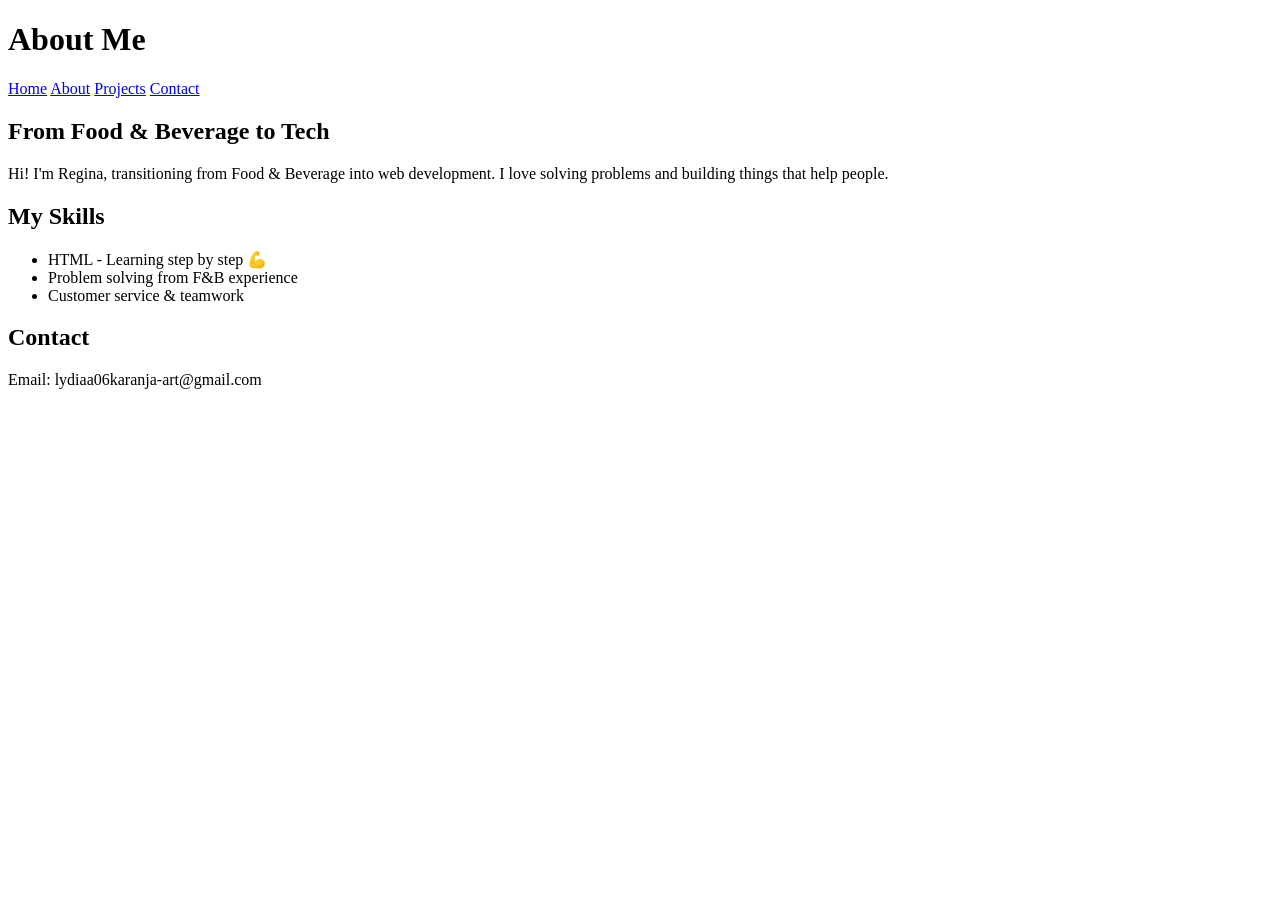
<file: about.html>
<!DOCTYPE html>
<html lang="en">
<head>
    <meta charset="UTF-8">
    <meta name="viewport" content="width=device-width, initial-scale=1.0">
    <title>About Regina Gathoni</title>
</head>
<body>
    <header>
        <h1>About Me</h1>
        <nav>
            <a href="index.html">Home</a>
            <a href="about.html">About</a>
            <a href="projects.html">Projects</a>
            <a href="contact.html">Contact</a>
        </nav>
    </header>
    
    <main>
        <h2>From Food & Beverage to Tech</h2>
        <p>Hi! I'm Regina, transitioning from Food & Beverage into web development. I love solving problems and building things that help people.</p>
        
        <h2>My Skills</h2>
        <ul>
            <li>HTML - Learning step by step 💪</li>
            <li>Problem solving from F&B experience</li>
            <li>Customer service & teamwork</li>
        </ul>
        
        <h2>Contact</h2>
        <p>Email: lydiaa06karanja-art@gmail.com</p>
    </main>
</body>
</html>
</file>
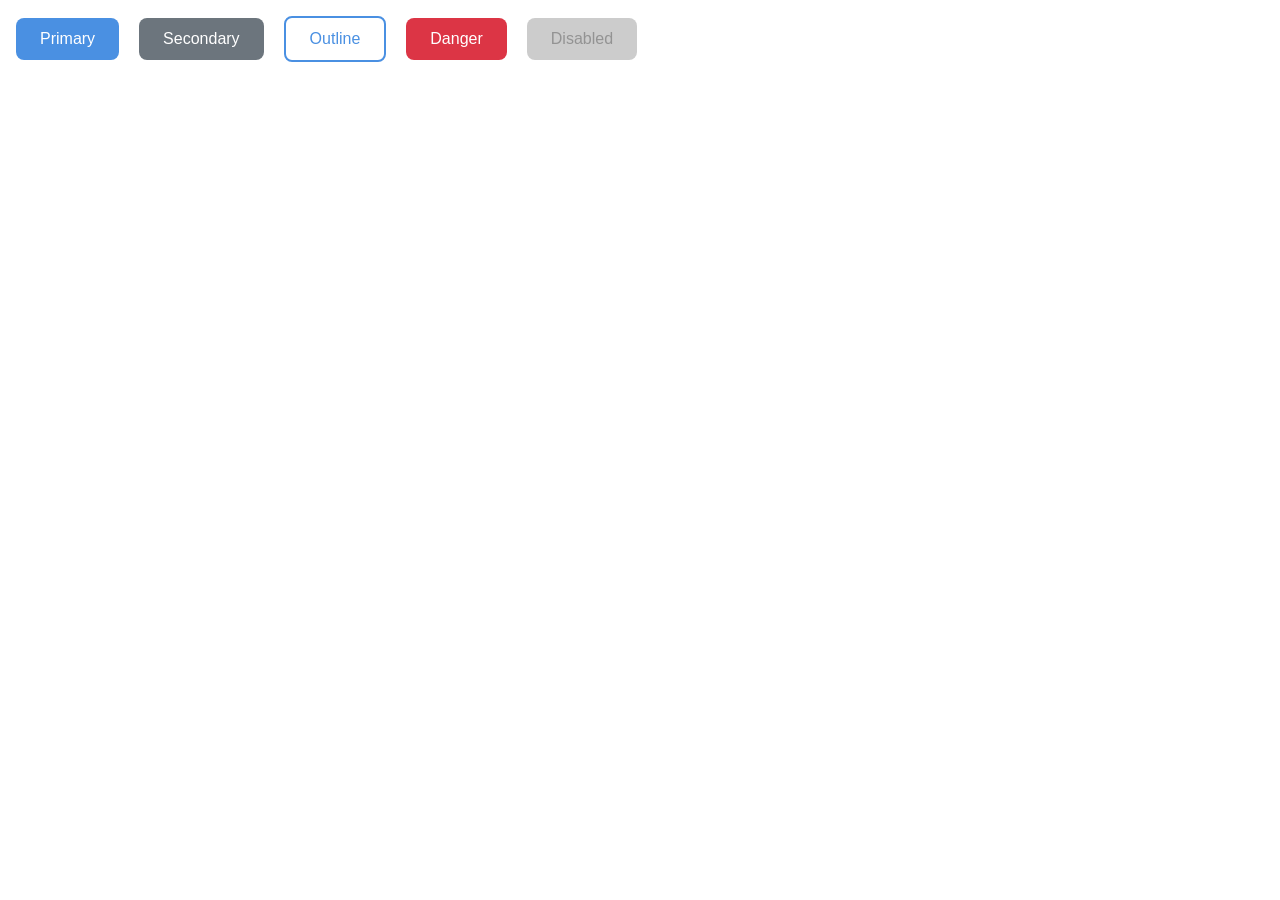
<file: buttons.html>
<!DOCTYPE html>
<html>
<head>
<style>
  button { padding: 12px 24px; margin: 8px; border-radius: 8px; border: none; cursor: pointer; font-size: 16px; }
  .primary { background: #4a90e2; color: white; }
  .primary:hover { background: #357ABD; }
  .secondary { background: #6c757d; color: white; }
  .secondary:hover { background: #5a6268; }
  .outline { background: transparent; border: 2px solid #4a90e2; color: #4a90e2; }
  .outline:hover { background: #4a90e2; color: white; }
  .danger { background: #dc3545; color: white; }
  .danger:hover { background: #c82333; }
  button:disabled { background: #ccc; cursor: not-allowed; }
</style>
</head>
<body>
  <button class="primary">Primary</button>
  <button class="secondary">Secondary</button>
  <button class="outline">Outline</button>
  <button class="danger">Danger</button>
  <button disabled>Disabled</button>
</body>
</html>
</file>
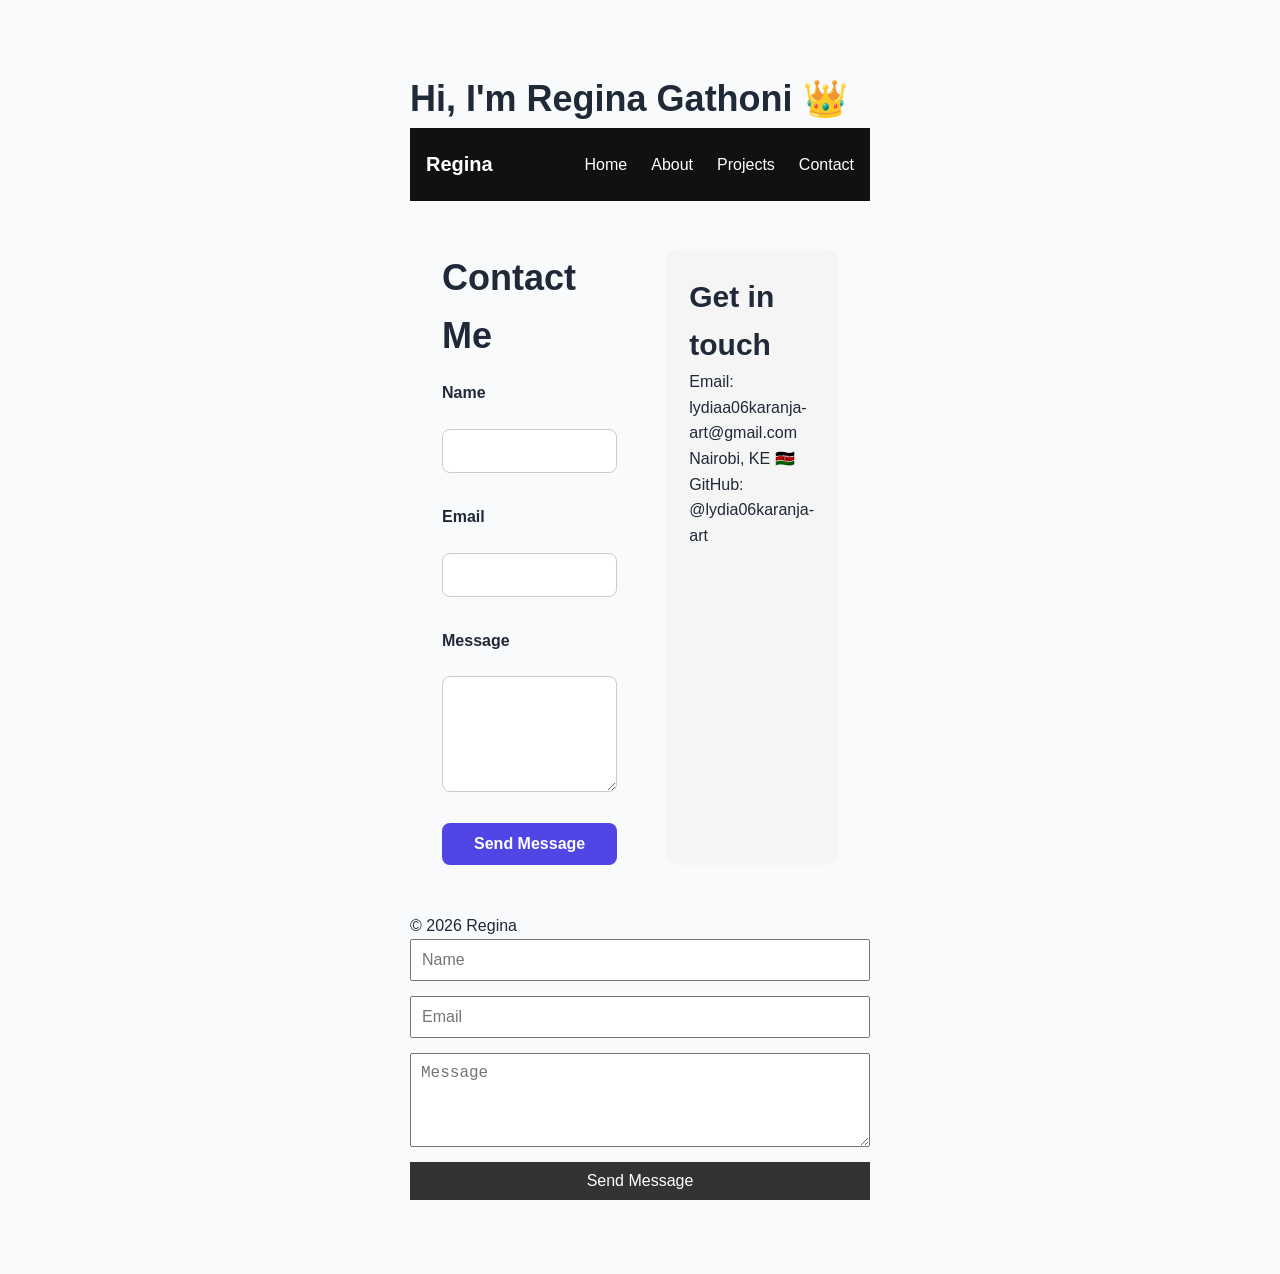
<file: contact.html>
<!DOCTYPE html>
<html lang="en">
<head>
  <meta charset="UTF-8">
  <meta name="viewport" content="width=device-width, initial-scale=1.0">
  <title>Contact - Regina</title>
  <link rel="stylesheet" href="styles.css">
</head>
<body>
  <header>
    <h1>Hi, I'm Regina Gathoni 👑</h1>
    <nav class="navbar">
      <a href="index.html" class="logo">Regina</a>
      <input type="checkbox" id="nav-toggle" class="nav-toggle">
      <label for="nav-toggle" class="nav-toggle-label"><span></span></label>
      <ul class="nav-links">
        <li><a href="index.html">Home</a></li>
        <li><a href="about.html">About</a></li>
        <li><a href="projects.html">Projects</a></li>
        <li><a href="contact.html">Contact</a></li>
      </ul>
    </nav>
  </header>

  <main>
    <section class="contact-wrapper" id="contact">
      <!-- FORM = 2fr on desktop -->
      <div class="contact-form">
        <h1>Contact Me</h1>
        <form>
          <label for="name">Name</label>
          <input type="text" id="name" name="name" required>

          <label for="email">Email</label>
          <input type="email" id="email" name="email" required>

          <label for="message">Message</label>
          <textarea id="message" name="message" rows="5" required></textarea>

          <button type="submit" class="btn">Send Message</button>
        </form>
      </div>

      <!-- SIDEBAR = 1fr on desktop -->
      <aside class="contact-sidebar">
        <h2>Get in touch</h2>
        <p>Email: lydiaa06karanja-art@gmail.com</p>
        <p>Nairobi, KE 🇰🇪</p>
        <p>GitHub: @lydia06karanja-art</p>
      </aside>
    </section>
  </main>

  <footer>
    <p>&copy; 2026 Regina</p>
  </footer>
</body>
</html>


<!DOCTYPE html>
<html lang="en">
<head>
  <meta charset="UTF-8">
  <meta name="viewport" content="width=device-width, initial-scale=1.0">
  <title>Contact Form - Day 4</title>
  <style>
    body { font-family: Arial, sans-serif; max-width: 500px; margin: 50px auto; padding: 20px; }
    form { display: flex; flex-direction: column; gap: 15px; }
    input, textarea, button { padding: 10px; font-size: 16px; }
    button { background: #333; color: white; border: none; cursor: pointer; }
  </style>
</head>
<body>
  <form>
    <input type="text" placeholder="Name" required>
    <input type="email" placeholder="Email" required>
    <textarea placeholder="Message" rows="4" required></textarea>
    <button type="submit">Send Message</button>
  </form>
</body>
</html>
</file>
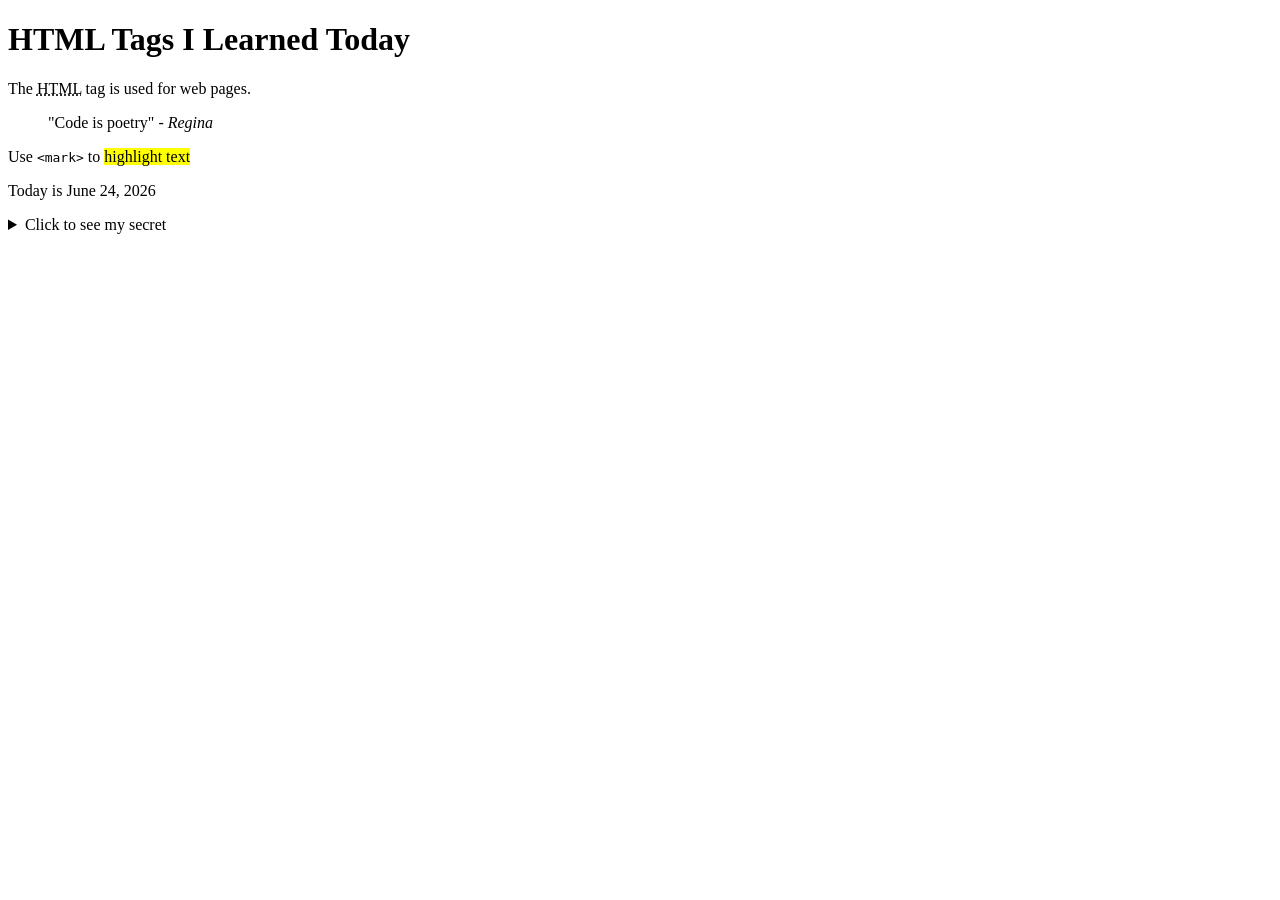
<file: day1.html>
<!DOCTYPE html>
<html lang="en">
<head>
  <meta charset="UTF-8">
  <title>Day 1 - Five Tags</title>
</head>
<body>
  <h1>HTML Tags I Learned Today</h1>
  
  <p>The <abbr title="HyperText Markup Language">HTML</abbr> tag is used for web pages.</p>
  
  <blockquote>
    "Code is poetry" 
    <cite>- Regina</cite>
  </blockquote>
  
  <p>Use <code>&lt;mark&gt;</code> to <mark>highlight text</mark></p>
  
  <p>Today is <time datetime="2026-06-24">June 24, 2026</time></p>
  
  <details>
    <summary>Click to see my secret</summary>
    <p>I beat GitHub on mobile 😎</p>
  </details>
</body>
</html>
</file>
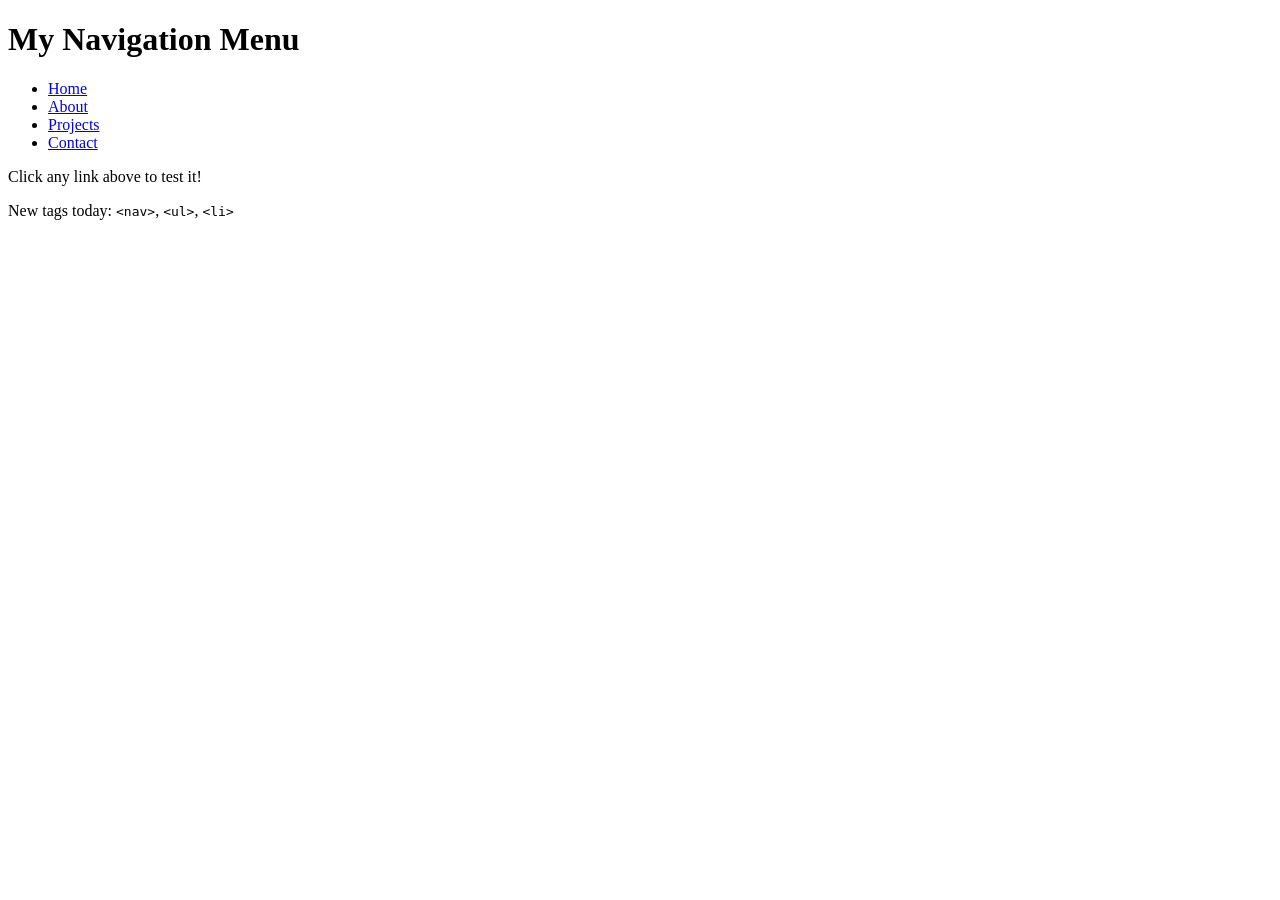
<file: day2.html>
<!DOCTYPE html>
<html lang="en">
<head>
  <meta charset="UTF-8">
  <title>Day 2 - Navigation Menu</title>
</head>
<body>
  <h1>My Navigation Menu</h1>
  
  <nav>
    <ul>
      <li><a href="index.html">Home</a></li>
      <li><a href="about.html">About</a></li>
      <li><a href="projects.html">Projects</a></li>
      <li><a href="contact.html">Contact</a></li>
    </ul>
  </nav>
  
  <p>Click any link above to test it!</p>
  
  <p>New tags today: <code>&lt;nav&gt;</code>, <code>&lt;ul&gt;</code>, <code>&lt;li&gt;</code></p>
</body>
</html>
</file>
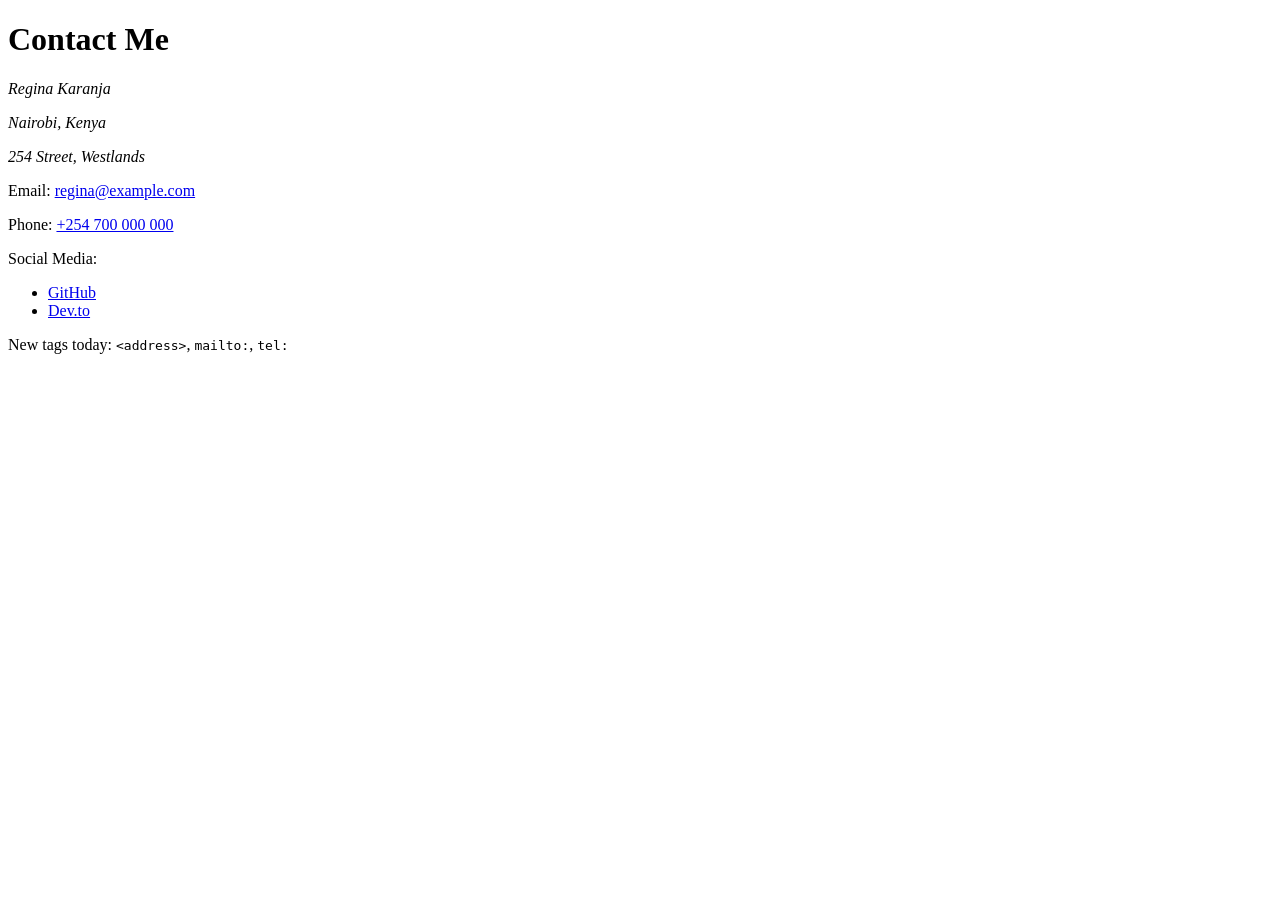
<file: day3.html>
<!DOCTYPE html>
<html lang="en">
<head>
  <meta charset="UTF-8">
  <title>Day 3 - Contact Section</title>
</head>
<body>
  <h1>Contact Me</h1>
  
  <address>
    <p>Regina Karanja</p>
    <p>Nairobi, Kenya</p>
    <p>254 Street, Westlands</p>
  </address>
  
  <p>Email: <a href="mailto:regina@example.com">regina@example.com</a></p>
  
  <p>Phone: <a href="tel:+254700000">+254 700 000 000</a></p>
  
  <p>Social Media:</p>
  <ul>
    <li><a href="https://github.com/lydiaa06karanja-art" target="_blank">GitHub</a></li>
    <li><a href="https://dev.to/lydiaa06karanjaart" target="_blank">Dev.to</a></li>
  </ul>
  
  <p>New tags today: <code>&lt;address&gt;</code>, <code>mailto:</code>, <code>tel:</code></p>
</body>
</html>
</file>
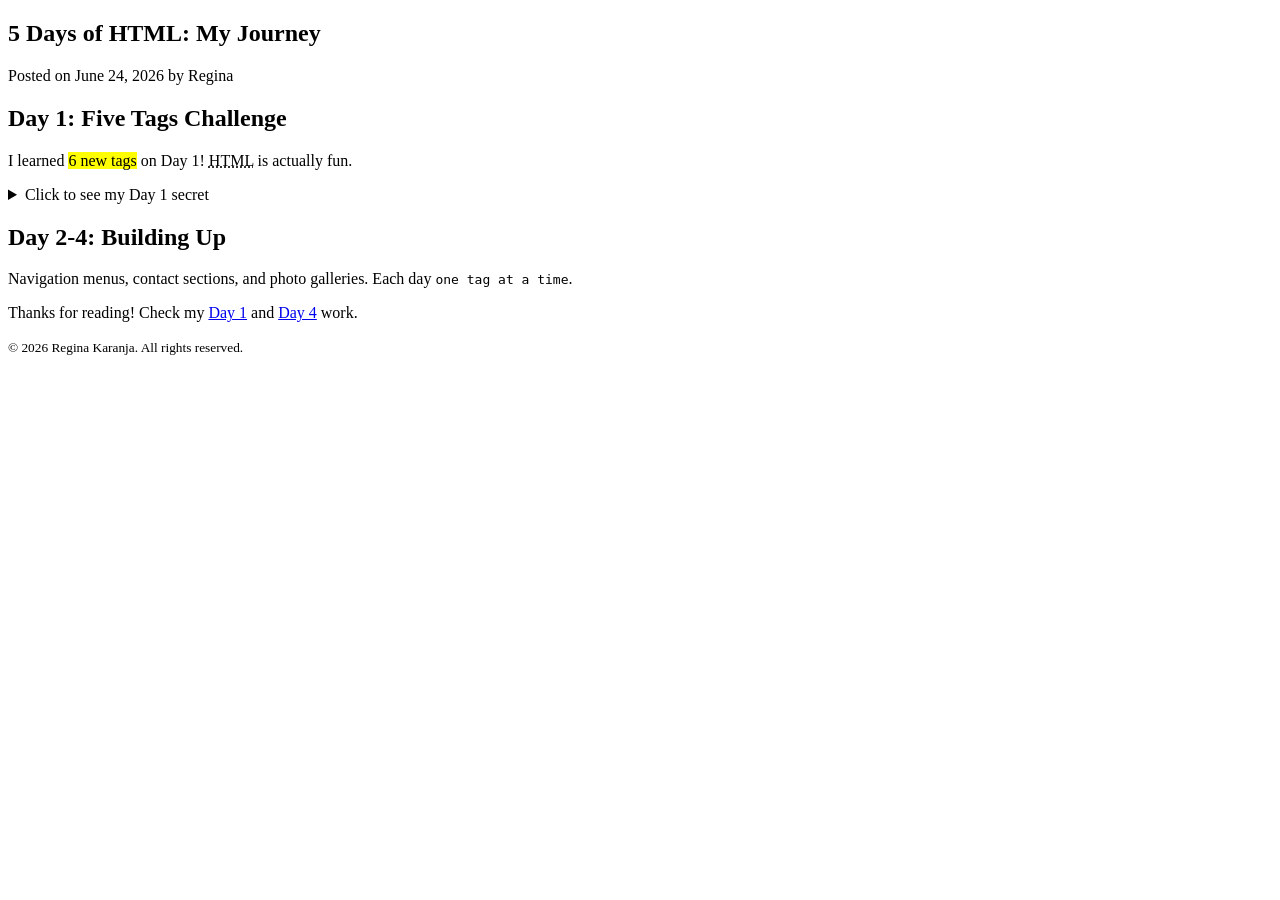
<file: day5.html>
<!DOCTYPE html>
<html lang="en">
<head>
  <meta charset="UTF-8">
  <title>Day 5 - My First Blog Post</title>
</head>
<body>
  <article>
    <header>
      <h1>5 Days of HTML: My Journey</h1>
      <p>Posted on <time datetime="2026-06-24">June 24, 2026</time> by Regina</p>
    </header>
    
    <section>
      <h2>Day 1: Five Tags Challenge</h2>
      <p>I learned <mark>6 new tags</mark> on Day 1! <abbr title="HyperText Markup Language">HTML</abbr> is actually fun.</p>
      <details>
        <summary>Click to see my Day 1 secret</summary>
        <p>I coded this entire thing on 4G in Nairobi 😤</p>
      </details>
    </section>
    
    <section>
      <h2>Day 2-4: Building Up</h2>
      <p>Navigation menus, contact sections, and photo galleries. Each day <code>one tag at a time</code>.</p>
    </section>
    
    <footer>
      <p>Thanks for reading! Check my <a href="day1.html">Day 1</a> and <a href="day4.html">Day 4</a> work.</p>
      <p><small>&copy; 2026 Regina Karanja. All rights reserved.</small></p>
    </footer>
  </article>
</body>
</html>
</file>
<file: styles.css>
@import url('https://fonts.googleapis.com/css2?family=Poppins:wght@400;600&display=swap');
/* === TASK 4.3 NAVBAR: MOBILE FIRST === */

.navbar {
  display: flex;
  justify-content: space-between;
  align-items: center;
  padding: 1rem;
  background: #111;
  color: #fff;
  position: relative;
}
.logo {
  font-weight: 700;
  font-size: 1.25rem;
  color: #fff;
  text-decoration: none;
}

/* 1. MOBILE DEFAULTS: 320px and up */
.nav-toggle { display: none; } /* Hide the checkbox */
.nav-toggle-label { 
  font-size: 1.8rem; 
  cursor: pointer; 
  color: #fff;
  line-height: 1;
}
.nav-links {
  display: none; /* Hide links on mobile */
  flex-direction: column;
  gap: 0;
  list-style: none;
  margin: 0;
  padding: 0;
  background: #222;
  position: absolute;
  top: 100%;
  left: 0;
  right: 0;
  border-top: 1px solid #333;
}
.nav-links a { 
  color: #fff; 
  text-decoration: none; 
  display: block;
  padding: 1rem;
}
.nav-links li:hover { background: #333; }

/* Show menu when checkbox is checked */
.nav-toggle:checked ~ .nav-links { display: flex; }

/* 2. DESKTOP/TABLET OVERRIDE: 768px and up */
@media (min-width: 768px) {
  .nav-toggle-label { display: none; } /* Hide burger */
  .nav-links {
    display: flex; /* Show links */
    flex-direction: row;
    position: static;
    background: transparent;
    border-top: none;
    gap: 1.5rem;
  }
  .nav-links a { padding: 0.5rem 0; }
  .nav-links li:hover { background: transparent; }
}
/* ===== END TASK 4.1 ===== */
:root {
  /* Color System - Task 3.4 */
  --color-primary: #4F46E5;
  --color-secondary: #7C3AED;
  --color-accent: #F59E0B;
  --color-text: #1F2937;
  --color-background: #F9FAFB;
  --color-white: #FFFFFF;
  --color-border: #E5E7EB;
  
  /* Font System - Task 3.3 */
  --font-xs: 0.75rem;    /* 12px */
  --font-sm: 0.875rem;   /* 14px */
  --font-base: 1rem;     /* 16px */
  --font-lg: 1.125rem;   /* 18px */
  --font-xl: 1.25rem;    /* 20px */
  --font-2xl: 1.5rem;    /* 24px */
  --font-3xl: 1.875rem;  /* 30px */
  --font-4xl: 2.25rem;   /* 36px */
}

/* Reset default styles */
* {
  margin: 0;
  padding: 0;
  box-sizing: border-box;
}

/* 2. Set base typography */
body {
  font-size: var(--font-base);
  line-height: 1.6;
  color: var(--color-text);
  background: var(--color-background);
  font-family: Poppins, sans-serif;
}

h1 { font-size: var(--font-4xl); } /* 36px */
h2 { font-size: var(--font-3xl); } /* 30px */

/* Box Model Practice - Exercise 1 */
.box {
  width: 200px;
  height: 100px;
  margin: 20px;
  padding: 20px;
  border: 5px solid black;
  text-align: center;
  line-height: 100px;
  font-weight: 600;
}

.content-box { background: lightblue; }
.padding-box { 
  background: lightgreen;
  border: 10px solid darkgreen; 
}
.border-box { 
  background: lightcoral;
  border: 15px dashed red; 
}
.margin-box {
  background: lightyellow;
  margin: 40px;
}

/* Exercise 3: Card Component */
.card {
  width: 300px;
  padding: 20px;
  border: 1px solid var(--color-border);
  box-sizing: border-box;
  margin: 30px auto;
  background: var(--color-white);
  border-radius: 12px;
}

.card img {
  width: 100%;
  height: 200px;
  object-fit: cover;
  border-radius: 8px;
}

.card h2 {
  margin-bottom: 15px;
}

.card button {
  padding: 10px 20px;
  margin-top: 10px;
  background: var(--color-primary);
  color: var(--color-white);
  border: none;
  border-radius: 8px;
  font-size: var(--font-base);
  cursor: pointer;
}

.card button:hover {
  background: var(--color-secondary);
}
/* Exercise 2: Card Row */
.card-row {
  display: flex;              /* Puts cards side-by-side */
  gap: 20px;                  /* Space between cards */
  flex-wrap: wrap;            /* Makes them wrap on phone screens */
  padding: 20px 0;            /* Space top/bottom */
}

.card {
  flex: 1;                    /* 1. Equal width, 2. Equal height */
  min-width: 250px;           /* When screen < 750px, they wrap */
  background: #f5f5f5;        /* So you can see the boxes */
  padding: 20px;
  border-radius: 12px;
  border: 1px solid #ddd;
}
... all your card/nav styles above ...

.site-footer {
  text-align: center;
  padding: 16px;
  background: #111; 
  color: #fff;
  margin-top: 40px;
}
/* === TASK 4.2 GRID EXERCISES === */

/* Exercise 1: Photo Gallery - 3 equal columns */
.gallery {
  display: grid;
  grid-template-columns: repeat(3, 1fr);
  gap: 16px;
  margin: 20px 0 40px;
}
.gallery img {
  width: 100%;
  height: 200px;
  object-fit: cover;
  border-radius: 8px;
}

/* Exercise 2: Magazine Layout - Header/Footer full width */
.magazine {
  display: grid;
  grid-template-columns: 1fr 3fr;
  gap: 16px;
  margin: 20px 0 40px;
}
.magazine header, 
.magazine footer {
  grid-column: 1 / -1;
  background: #e0e0e0;
  padding: 16px;
  text-align: center;
  border-radius: 8px;
}
.magazine aside, 
.magazine main {
  background: #f5f5f5;
  padding: 16px;
  min-height: 100px;
  border-radius: 8px;
}

/* Exercise 3: Project Cards Grid - Responsive */
.projects-grid {
  display: grid;
  gap: 16px;
  grid-template-columns: 1fr; /* Mobile */
  margin: 20px 0 40px;
}
@media (min-width: 768px) {
  .projects-grid { grid-template-columns: repeat(2, 1fr); } /* Tablet */
}
@media (min-width: 1024px) {
  .projects-grid { grid-template-columns: repeat(3, 1fr); } /* Desktop */
}
.projects-grid .card {
  border: 1px solid #ccc;
  padding: 16px;
  border-radius: 8px;
  background: #fff;
}
/* === TASK 4.3 HERO: MOBILE FIRST === */

/* 1. MOBILE DEFAULTS: 320px up = 1 column, stack */
.hero {
  display: grid;
  grid-template-columns: 1fr; /* Single column */
  gap: 2rem;
  padding: 2rem 1rem;
  align-items: center;
  max-width: 1200px;
  margin: 0 auto;
}
.hero-text h1 { font-size: var(--font-3xl); margin-bottom: 1rem; }
.hero-img img { 
  width: 100%; 
  height: auto; 
  border-radius: 12px; 
  display: block;
}
.btn {
  display: inline-block;
  background: var(--color-primary);
  color: #fff;
  padding: 0.75rem 1.5rem;
  border-radius: 8px;
  text-decoration: none;
  margin-top: 1rem;
}

/* 2. DESKTOP OVERRIDE: 1024px up = 2 columns side-by-side */
@media (min-width: 1024px) {
  .hero {
    grid-template-columns: 1fr 1fr; /* Two equal columns */
    gap: 4rem;
    padding: 4rem 2rem;
  }
  .hero-text h1 { font-size: var(--font-4xl); } /* Bigger on desktop */
}
/* === TASK 4.3 CONTACT: MOBILE FIRST === */

/* 1. MOBILE DEFAULTS: 320px up = 1 column stack */
.contact-wrapper {
  display: grid;
  grid-template-columns: 1fr; /* Single column */
  gap: 2rem;
  padding: 2rem 1rem;
  max-width: 1200px;
  margin: 0 auto;
}
.contact-form label { display: block; margin-top: 1rem; font-weight: 600; }
.contact-form input,
.contact-form textarea {
  width: 100%;
  padding: 0.75rem;
  margin-top: 0.5rem;
  border: 1px solid #ccc;
  border-radius: 8px;
  font-family: inherit;
}
.contact-sidebar {
  background: #f5f5f5;
  padding: 1.5rem;
  border-radius: 12px;
}

/* 2. DESKTOP OVERRIDE: 1024px up = Form + Sidebar */
@media (min-width: 1024px) {
  .contact-wrapper {
    grid-template-columns: 2fr 1fr; /* Form big, sidebar small */
    gap: 3rem;
    padding: 3rem 2rem;
  }
}
/* === TASK 4.3 + 4.4 BUTTON = PRO EDITION === */
.btn {
  display: inline-block;
  background: var(--color-primary); /* If blank, use #000 */
  color: #fff;
  padding: 0.75rem 1.5rem;
  border-radius: 8px;
  text-decoration: none;
  font-weight: 600;
  border: none;
  cursor: pointer;
  transition: all 0.3s ease; /* 4.4 Part 2: Smooth */
}

/* 4.4 Part 1: Hover States */
.btn:hover {
  transform: translateY(-2px); /* Lift 2px */
  box-shadow: 0 4px 6px rgba(0,0,0,0.15); /* Soft shadow */
}

/* 4.4 Part 1: Nav Links Hover */
.nav-links a:hover {
  color: var(--color-primary); /* Or #000 */
}

/* 4.4 Part 1: Cards Hover - for Projects later */
.card:hover {
  box-shadow: 0 10px 20px rgba(0,0,0,0.1);
}

/* 4.4 Part 3: Focus States = Accessibility */
a:focus, button:focus, input:focus, textarea:focus {
  outline: 2px solid var(--color-primary); /* Or #000 */
  outline-offset: 2px;
}
</file>
